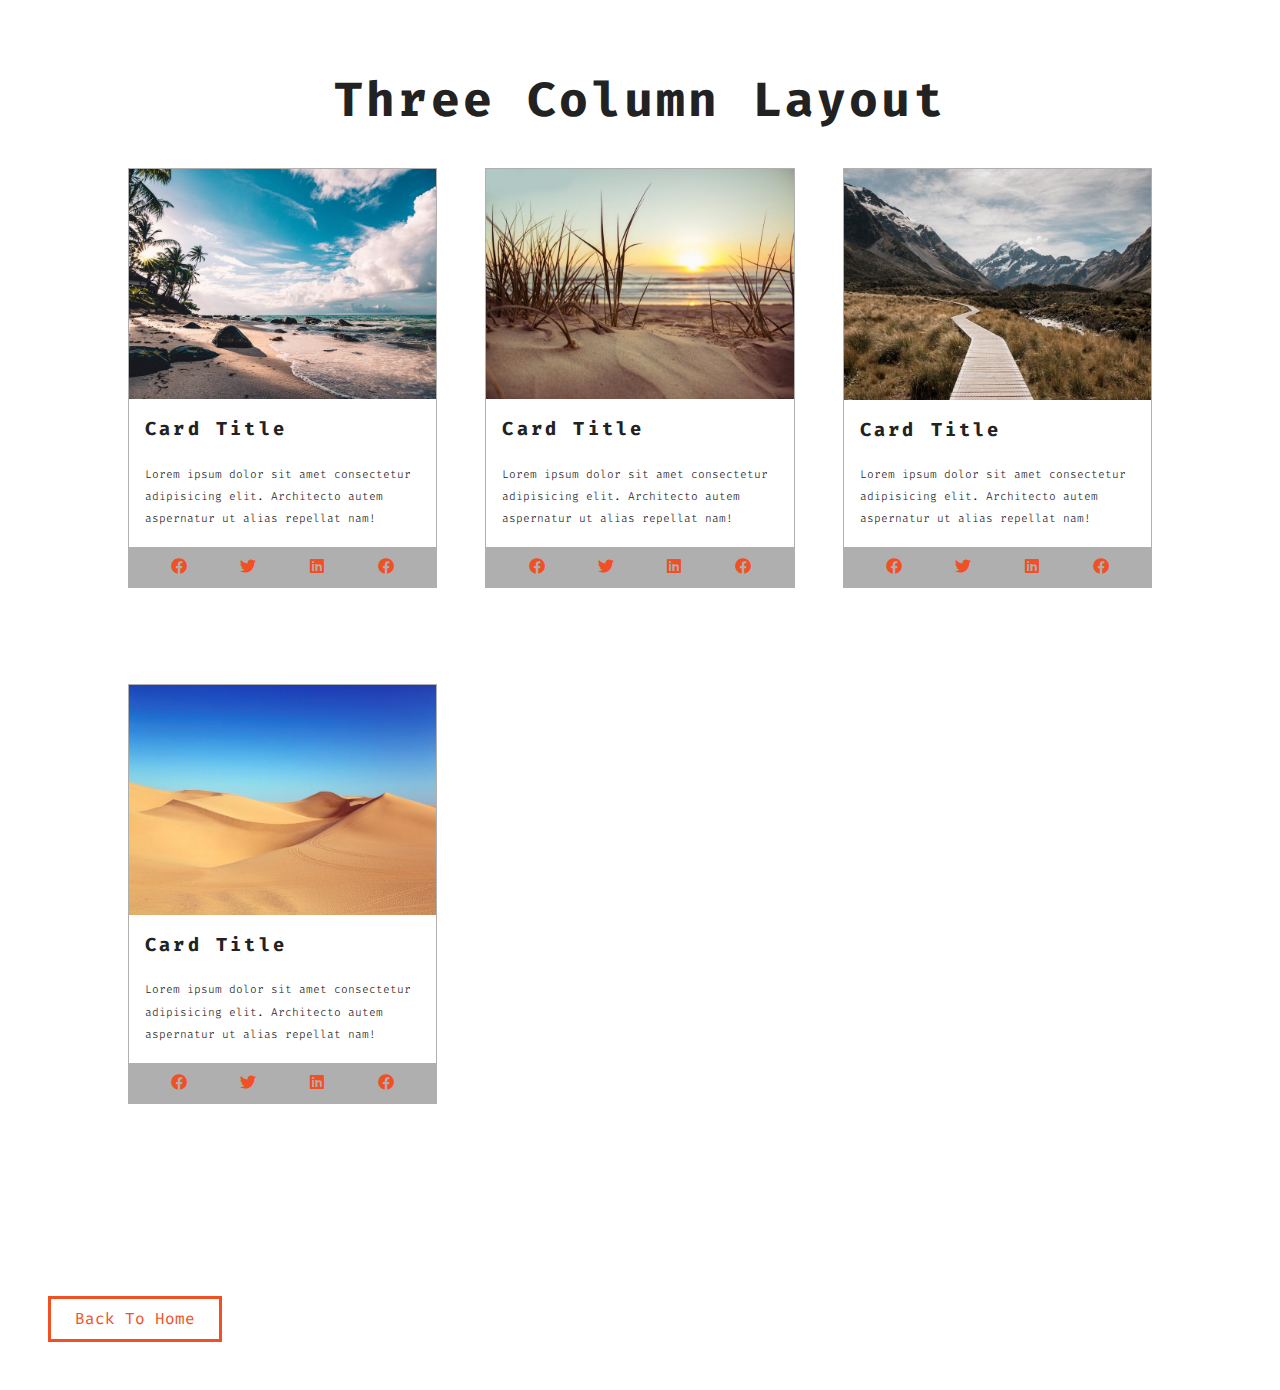
<file: cards.html>
<!DOCTYPE html>
<html lang="en">

<head>
    <meta charset="UTF-8">
    <meta name="viewport" content="width=device-width, initial-scale=1.0">
    <title>Css-grid-1 || cards</title>
    <link rel="shortcut icon" href="./favicon.ico" type="image/x-icon">
    <link href="https://fonts.googleapis.com/css2?family=Fira+Code:wght@300;400&display=swap" rel="stylesheet">
    <link rel="stylesheet" href="./setup-files/fontawesome-free-5.9.0-web/css/all.min.css">
    <link rel="stylesheet" href="./main.css">
</head>

<body>
<section class="cards">
    <div class="title">
        <h1>three column layout</h1>
    </div>
    <div class="cards-center">
        <!-- card -->
        <article class="card">
            <img src="./images/size-image-1.jpeg" alt="cardimg">
            <div class="card-info">
                <h3>card title</h3>
                <p>Lorem ipsum dolor sit amet consectetur adipisicing elit. Architecto autem aspernatur ut alias repellat nam!

                </p>
                </div>
                <!-- card footer -->
                <div class="card-footer">
                    <span><i class="fab fa-facebook"></i></span>
                    <span><i class="fab fa-twitter"></i></span>
                    <span><i class="fab fa-linkedin"></i></span>
                    <span><i class="fab fa-facebook"></i></span>
                </div>
            
        </article>
        <!-- end of card -->
        <!-- card -->
        <article class="card">
            <img src="./images/size-image-2.jpeg" alt="cardimg">
            <div class="card-info">
                <h3>card title</h3>
                <p>Lorem ipsum dolor sit amet consectetur adipisicing elit. Architecto autem aspernatur ut alias repellat nam!

                </p>
                 </div>
                <!-- card footer -->
                <div class="card-footer">
                    <span><i class="fab fa-facebook"></i></span>
                    <span><i class="fab fa-twitter"></i></span>
                    <span><i class="fab fa-linkedin"></i></span>
                    <span><i class="fab fa-facebook"></i></span>
                </div>
           
        </article>
        <!-- end of card -->
        <!-- card -->
        <article class="card">
            <img src="./images/size-image-3.jpeg" alt="cardimg">
            <div class="card-info">
                <h3>card title</h3>
                <p>Lorem ipsum dolor sit amet consectetur adipisicing elit. Architecto autem aspernatur ut alias repellat nam!

                </p>
                </div>
                <!-- card footer -->
                <div class="card-footer">
                    <span><i class="fab fa-facebook"></i></span>
                    <span><i class="fab fa-twitter"></i></span>
                    <span><i class="fab fa-linkedin"></i></span>
                    <span><i class="fab fa-facebook"></i></span>
                </div>
            
        </article>
        <!-- end of card -->
        <!-- card -->
        <article class="card">
            <img src="./images/size-image-4.jpeg" alt="cardimg">
            <div class="card-info">
                <h3>card title</h3>
                <p>Lorem ipsum dolor sit amet consectetur adipisicing elit. Architecto autem aspernatur ut alias repellat nam!

                </p>
                 </div>
                <!-- card footer -->
                <div class="card-footer">
                    <span><i class="fab fa-facebook"></i></span>
                    <span><i class="fab fa-twitter"></i></span>
                    <span><i class="fab fa-linkedin"></i></span>
                    <span><i class="fab fa-facebook"></i></span>
                </div>
           
        </article>
        <!-- end of card -->
    </div>
</section>




    <a href="index.html" class="btn">back to home</a>

</body>

</html>
</file>
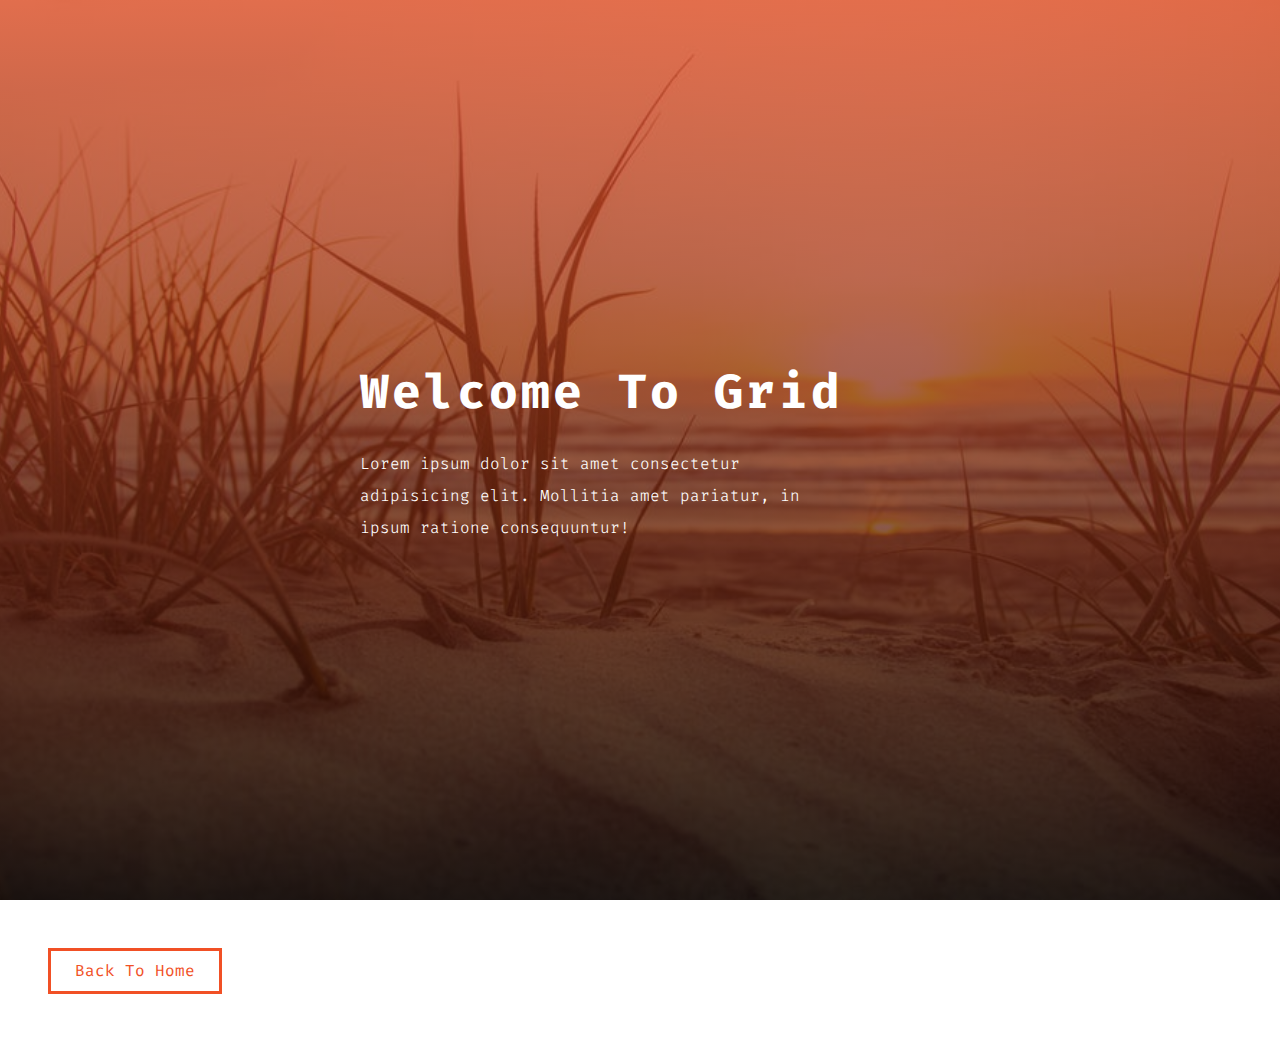
<file: hero.html>
<!DOCTYPE html>
<html lang="en">

<head>
    <meta charset="UTF-8">
    <meta name="viewport" content="width=device-width, initial-scale=1.0">
    <title>Css-grid-1 || hero</title>
    <link rel="shortcut icon" href="./favicon.ico" type="image/x-icon">
    <link href="https://fonts.googleapis.com/css2?family=Fira+Code:wght@300;400&display=swap" rel="stylesheet">
    <link rel="stylesheet" href="./setup-files/fontawesome-free-5.9.0-web/css/all.min.css">
    <link rel="stylesheet" href="./main.css">
</head>

<body>
<header class="hero-header">
    <div class="hero-banner"><h1>
        welcome to grid
    </h1>
    <p>Lorem ipsum dolor sit amet consectetur adipisicing elit. Mollitia amet pariatur, in ipsum ratione consequuntur!</p>
</div>
</header>



    <a href="index.html" class="btn">back to home</a>

</body>

</html>
</file>
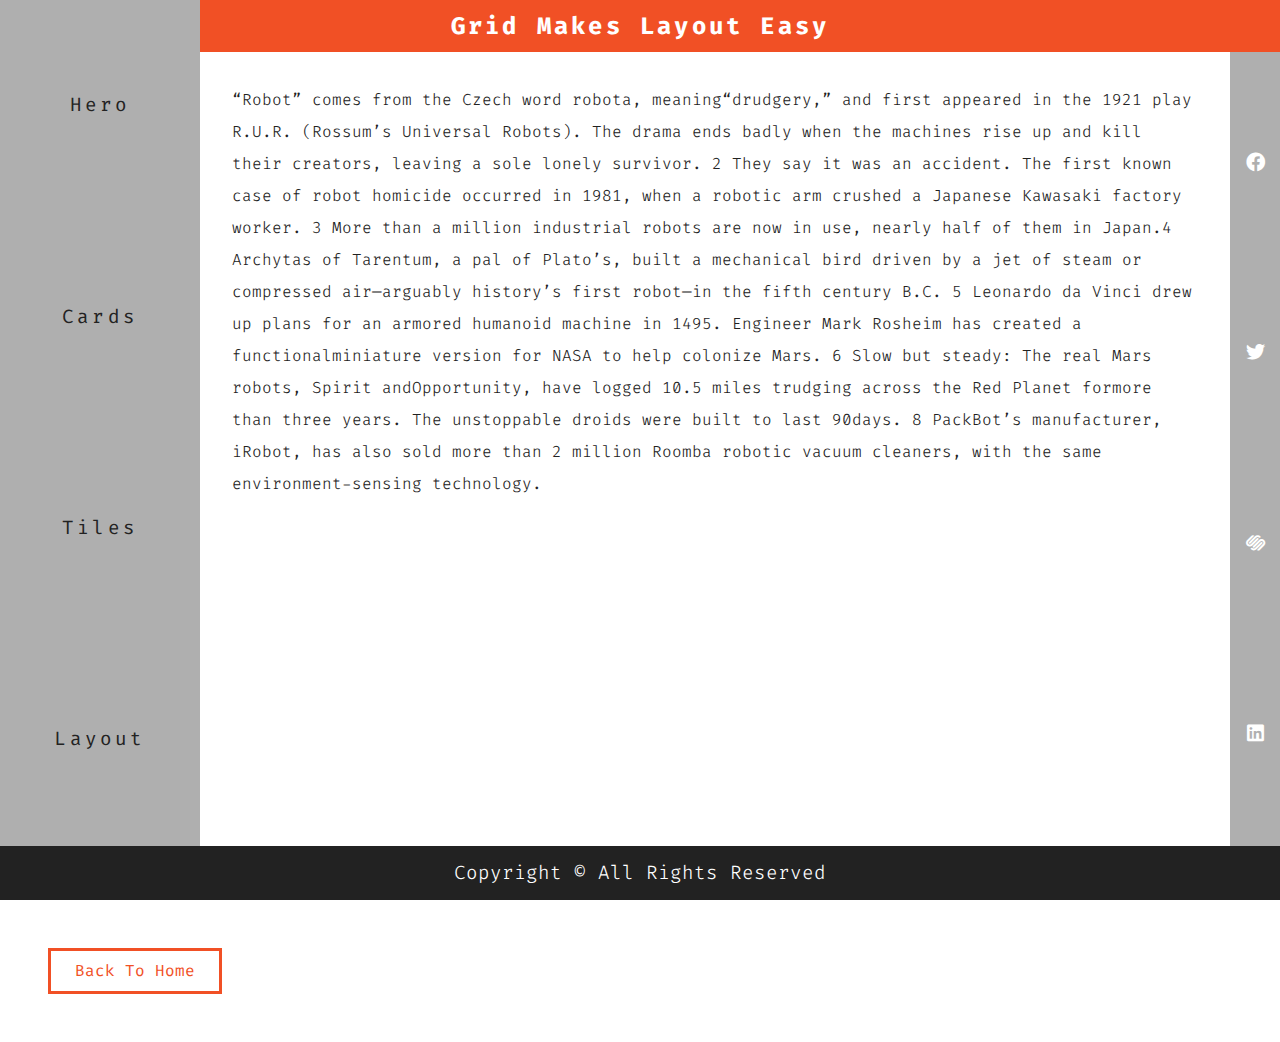
<file: layout.html>
<!DOCTYPE html>
<html lang="en">

<head>
    <meta charset="UTF-8">
    <meta name="viewport" content="width=device-width, initial-scale=1.0">
    <title>Css-grid-1 || layout</title>
    <link rel="shortcut icon" href="./favicon.ico" type="image/x-icon">
    <link href="https://fonts.googleapis.com/css2?family=Fira+Code:wght@300;400&display=swap" rel="stylesheet">
    <link rel="stylesheet" href="./setup-files/fontawesome-free-5.9.0-web/css/all.min.css">
    <link rel="stylesheet" href="./main.css">
</head>

<body>
    <main class="main">
        <header class="header">
            <!-- header -->
            <h2>grid makes layout easy</h2>
        </header>
        <!-- navbar -->
        <nav class="navbar">
            <ul>
                <li><a href="hero.html">hero</a></li>
                <li><a href="cards.html">cards </a></li>
                <li><a href="tiles.html">tiles</a></li>
                <li><a href="layout.html">layout</a></li>
        
        
            </ul>
        
        
        
        </nav>
        <!-- content -->
        <section class="content">
            <p>“Robot” comes from the Czech word robota, meaning“drudgery,” and first appeared in the 1921 play R.U.R. (Rossum’s
            Universal Robots). The drama ends badly when the machines rise up and kill their creators, leaving a sole lonely
            survivor.
            
            2 They say it was an accident. The first known case of robot homicide occurred in 1981, when a robotic arm crushed a
            Japanese Kawasaki factory worker.
            
            3 More than a million industrial robots are now in use, nearly half of them in Japan.4 Archytas of Tarentum, a pal of Plato’s, built a mechanical bird driven by a jet of steam or compressed air—arguably
            history’s first robot—in the fifth century B.C.
            
            5 Leonardo da Vinci drew up plans for an armored humanoid machine in 1495. Engineer Mark Rosheim has created a
            functionalminiature version for NASA to help colonize Mars.
            
            6 Slow but steady: The real Mars robots, Spirit andOpportunity, have logged 10.5 miles trudging across the Red Planet
            formore than three years. The unstoppable droids were built to last 90days.
            
            
            
            8 PackBot’s manufacturer, iRobot, has also sold more than 2 million Roomba robotic vacuum cleaners, with the same
            environment-sensing technology.</p>
        </section>
        <!-- sidebar -->
        <section class="sidebar">
            <span><i class="fab fa-facebook"></i></span>
            <span><i class="fab fa-twitter"></i></span>
            <span><i class="fab fa-squarespace"></i></span>
            <span><i class="fab fa-linkedin"></i></span>
           
        </section>
        <!-- footer -->
        <div class="footer">
            <p>copyright &copy; all rights reserved</p>
        </div>
    </main>
    <a href="index.html" class="btn">back to home</a>

</body>

</html>
</file>
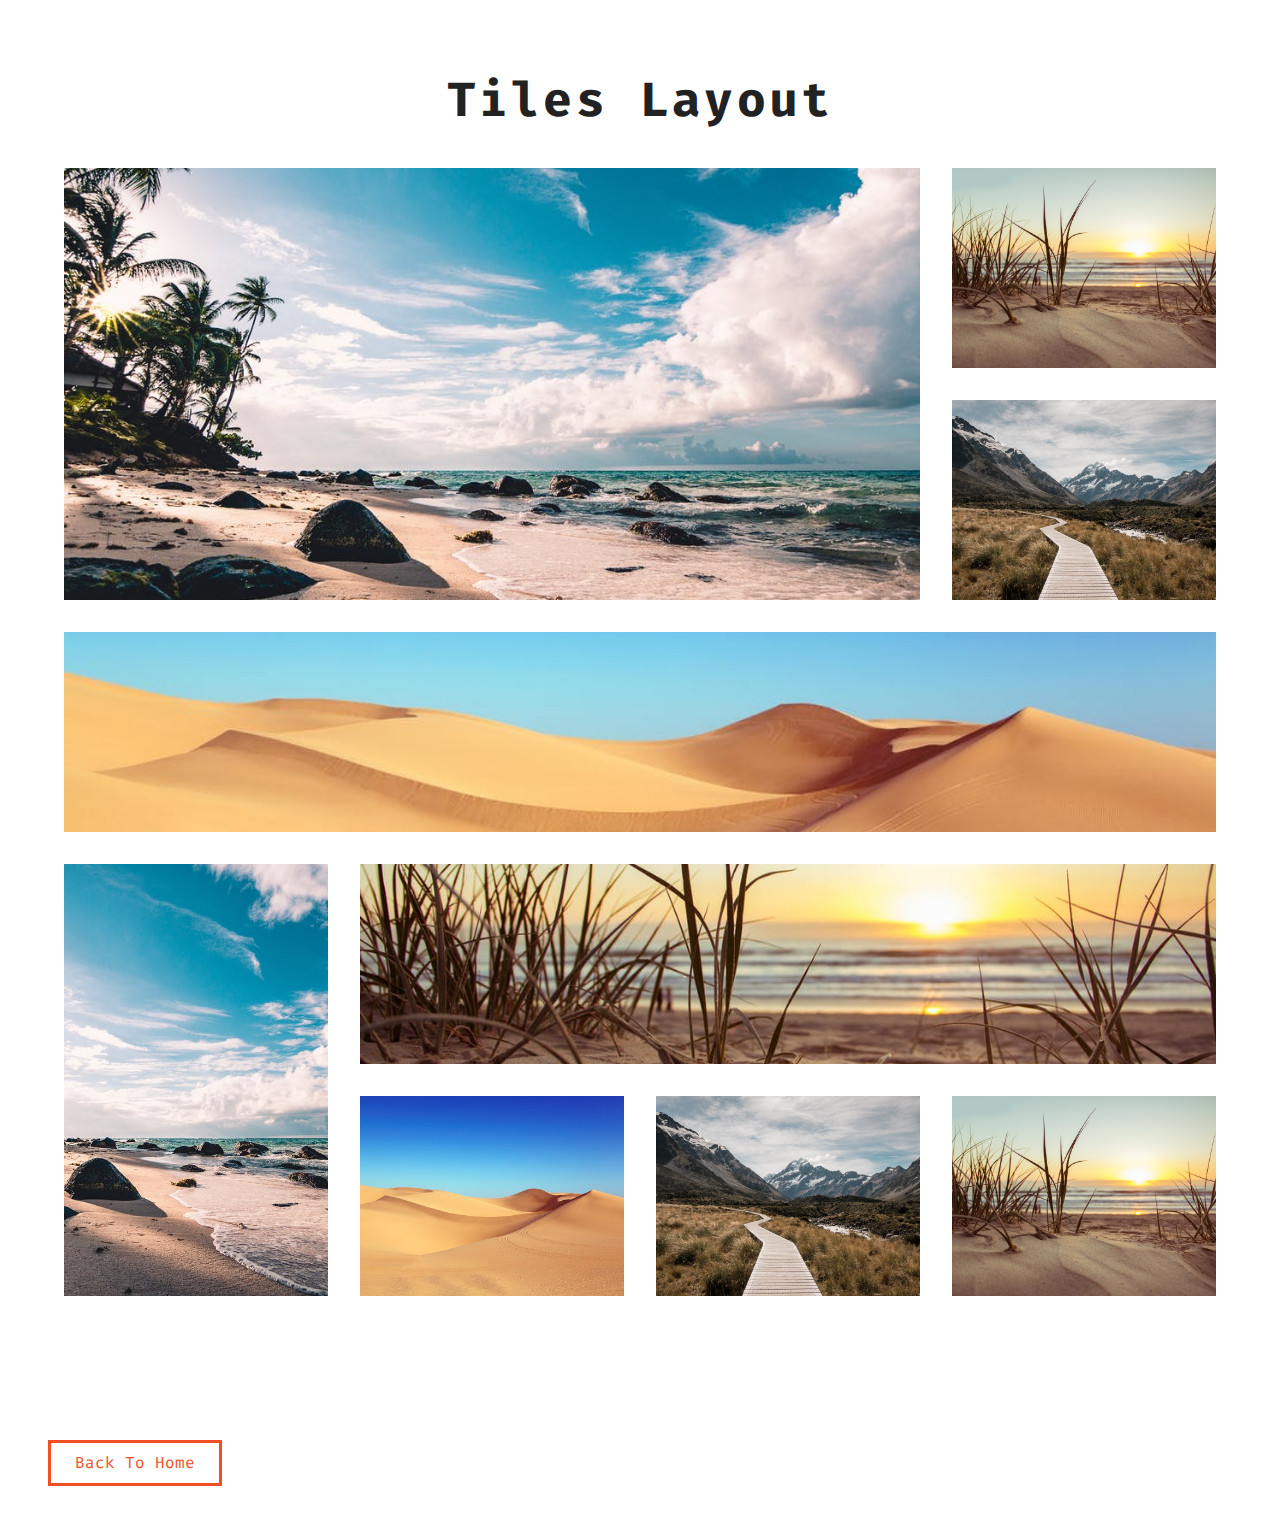
<file: tiles.html>
<!DOCTYPE html>
<html lang="en">

<head>
    <meta charset="UTF-8">
    <meta name="viewport" content="width=device-width, initial-scale=1.0">
    <title>Css-grid-1 || tiles</title>
    <link rel="shortcut icon" href="./favicon.ico" type="image/x-icon">
    <link href="https://fonts.googleapis.com/css2?family=Fira+Code:wght@300;400&display=swap" rel="stylesheet">
    <link rel="stylesheet" href="./setup-files/fontawesome-free-5.9.0-web/css/all.min.css">
    <link rel="stylesheet" href="./main.css">
</head>

<body>
    <section class="tiles">
        <div class="title">
            <h1>tiles layout</h1>
        </div>
    <div class="tiles-center">
        <!-- single tile -->
        <article class="tile-1">
            <img src="./images/image-1.jpeg" alt="">
        </article>
        <!-- end of tile -->
        <!-- single tile -->
        <article class="tile-2">
            <img src="./images/image-2.jpeg" alt="">
        </article>
        <!-- end of tile -->
        <!-- single tile -->
        <article class="tile-3">
            <img src="./images/image-3.jpeg" alt="">
        </article>
        <!-- end of tile -->
        <!-- single tile -->
        <article class="tile-4">
            <img src="./images/image-4.jpeg" alt="">
        </article>
        <!-- end of tile -->
        <!-- single tile -->
        <article class="tile-5">
            <img src="./images/image-1.jpeg" alt="">
        </article>
        <!-- end of tile -->
        <!-- single tile -->
        <article class="tile-6">
            <img src="./images/image-2.jpeg" alt="">
        </article>
        <!-- end of tile -->
        <!-- single tile -->
        <article class="tile-7">
            <img src="./images/image-4.jpeg" alt="">
        </article>
        <!-- end of tile -->
        <!-- single tile -->
        <article class="tile-8">
            <img src="./images/image-3.jpeg" alt="">
        </article>
        <!-- end of tile -->
        <!-- single tile -->
        <article class="tile-9">
            <img src="./images/image-2.jpeg" alt="">
        </article>
        <!-- end of tile -->
    </div>

</section>
    <a href="index.html" class="btn">back to home</a>

</body>

</html>
</file>
<file: main.css>
/* variables */
:root {
  --primaryColor: #f15025;
  --mainBlack: #222;
  --mainWhite: #ffff;
  --darkGrey: #afafaf;
  --mainTransition: all 0.3s ease;
  --mainSpacing: 0.2rem;
}

/* global styles */

* {
  margin: 0;
  padding: 0;
  box-sizing: border-box;
}

body {
  font-family: "Fira Code", monospace;
  color: var(--mainBlack);
  background: var(--mainWhite);
  line-height: 1.5;
}
a {
  text-decoration: none;
}
img {
  width: 100%;
  display: block;
}
h1,
h2,
h3 {
  text-transform: capitalize;
  letter-spacing: var(--mainSpacing);
  margin-bottom: 1.25rem;
}
h1 {
  font-size: 3rem;
}
h2 {
  margin-bottom: 0;
}
p {
  font-weight: 300;
  font-size: 0.7rem;
  line-height: 2;
}
img {
  height: 100%;
  object-fit: cover;
}
.btn {
  display: inline-block;
  padding: 0.5rem 1.5rem;
  text-transform: capitalize;
  border: 3px solid var(--primaryColor);
  margin: 3rem;
  transition: var(--mainTransition);
  color: var(--primaryColor);
}
.btn:hover {
  background: var(--primaryColor);
  color: var(--mainWhite);
}

/* navbar main */
.main-navbar {
  background: var(--darkGrey);
  padding: 0 2rem;
}
.main-navbar li {
  list-style: none;
}
.main-navbar a {
  text-transform: capitalize;
  display: block;
  padding: 1rem 0;
  color: var(--primaryColor);
  letter-spacing: var(--mainSpacing);
  transition: var(--mainTransition);
}

.main-navbar a:hover {
  color: var(--mainBlack);
}
@media screen and (min-width: 992px) {
  .main-navbar ul {
    max-width: 1170px;
    margin: 0 auto;
    display: grid;
    grid-template-columns: repeat(4, 1fr);
  }
  .main-navbar li {
    text-align: center;
  }
}

/* hero */
.hero-header {
  min-height: 100vh;
  background: var(--primaryColor);
  color: var(--mainWhite);
  display: grid;
  justify-content: center;
  align-items: center;
}
.hero-banner {
  /* text-align: center; */
}
.hero-banner p {
  width: 80%;
  max-width: 560px;
  font-size: 1rem;
}
@media screen and (max-width: 600px) {
  .hero-banner {
    padding: 0 3rem;
  }
}
@media screen and (min-width: 768px) {
  .hero-header {
    background: linear-gradient(rgba(241, 80, 37, 0.75), rgba(0, 0, 0, 0.75)),
      url("./images/image-2.jpeg") center/cover fixed no-repeat;
  }
}

/* cards */
.title {
  text-align: center;
}
.card {
  display: grid;
  grid-template-columns: 1fr;
  grid-template-rows: auto 1fr auto;
}
.cards {
  padding: 4rem 0;
}
.cards-center {
  width: 80vw;
  max-width: 1170px;
  margin: 2rem auto;
}
.card {
  border: 1px solid var(--darkGrey);
  margin-bottom: 3rem;
}
.card-info {
  padding: 1rem;
}
.card-footer {
  background: var(--darkGrey);
  padding: 0.5rem 1rem;
  display: grid;
  grid-template-columns: repeat(4, 1fr);
  justify-items: center;
}
.card-footer span {
  color: var(--primaryColor);
}
@media screen and (min-width: 768px) {
  .cards-center {
    display: grid;
    grid-template-columns: repeat(2, 1fr);
    gap: 2rem;
  }
}
@media screen and (min-width: 1170px) {
  .cards-center {
    grid-template-columns: repeat(3, 1fr);
    gap: 3rem;
  }
}
/* tiles */
.tiles {
  padding: 4rem 0;
}
.tiles-center {
  width: 90%;
  max-width: 1170px;
  margin: 2rem auto;
  display: grid;
  row-gap: 2rem;
}
@media screen and (min-width: 768px) {
  .tiles-center {
    grid-template-columns: repeat(2, 1fr);
    column-gap: 2rem;
  }
}
@media screen and (min-width: 992px) {
  .tiles-center {
    grid-template-columns: repeat(3, 1fr);
  }
}
@media screen and (min-width: 1170px) {
  .tiles-center {
    grid-template-columns: repeat(4, 1fr);
    grid-template-rows: repeat(5, 200px);
    grid-template-areas:
      "a a a b"
      "a a a c"
      "d d d d"
      "e f f f"
      "e g h i";
  }
  .tile-1 {
    grid-area: a;
  }
  .tile- {
    grid-area: b;
  }
  .tile-3 {
    grid-area: c;
  }
  .tile-4 {
    grid-area: d;
  }
  .tile-5 {
    grid-area: e;
  }
  .tile-6 {
    grid-area: f;
  }
  .tile-7 {
    grid-area: g;
  }
  .tile-8 {
    grid-area: h;
  }
  .tile-9 {
    grid-area: i;
  }
}
/* layout */
.header {
  background: var(--primaryColor);
  color: var(--mainWhite);
  text-align: center;
  padding: 0.5rem 0;
}
.navbar {
  background: var(--darkGrey);
}
.navbar li {
  list-style-type: none;
}
.navbar a {
  padding: 1rem;
  text-transform: capitalize;
  letter-spacing: var(--mainSpacing);
  display: inline-block;
  color: var(--mainBlack);
  font-size: 1.2rem;
  transition: var(--mainTransition);
}
.navbar:hover {
  color: var(--mainWhite);
}
.content {
  padding: 2rem;
}
.content p {
  font-size: 1rem;
}
.sidebar {
  background: var(--primaryColor);
  padding: 1rem 0;
  display: grid;
  grid-template-columns: repeat(4, 1fr);
  justify-items: center;
  color: var(--mainWhite);
  font-size: 1.2rem;
}
.footer {
  background: var(--mainBlack);
  color: var(--mainWhite);
  text-align: center;
  text-transform: capitalize;
  padding: 0.5rem 0;
}
.footer p {
  font-size: 1.2rem;
}
.main {
  min-height: 100vh;
  display: grid;
  grid-template-columns: 1fr;
  grid-template-rows: auto auto 1fr auto auto;
}
@media screen and (min-width: 768px) {
  .navbar ul {
    display: grid;
    grid-template-columns: repeat(4, 1fr);
    justify-items: center;
  }
}
@media screen and (min-width: 992px) {
  .main {
    grid-template-columns: [start] 200px [col-1] 1fr [col-2] 50px [end];
    grid-template-rows: [start] auto [row-1] 1fr [row-2] auto [end];
  }
  .header {
    grid-column: start/end;
    grid-row: start/row-1;
  }
  .navbar {
    grid-column: start/col-1;
    grid-row: start/row-2;
  }
  .content {
    grid-column: col-1/col-2;
    grid-row: row-1/row-2;
  }
  .sidebar {
    grid-column: col-2/end;
    grid-row: row-1/row-2;
  }
  .footer {
    grid-column: start/end;
    grid-row: row-2/end;
  }
  .navbar ul {
    grid-template-columns: 1fr;
    align-items: center;
    min-height: 100%;
  }
  .sidebar {
    background: var(--darkGrey);
    grid-template-columns: 1fr;
    align-items: center;
    min-height: 100%;
  }
}
</file>
